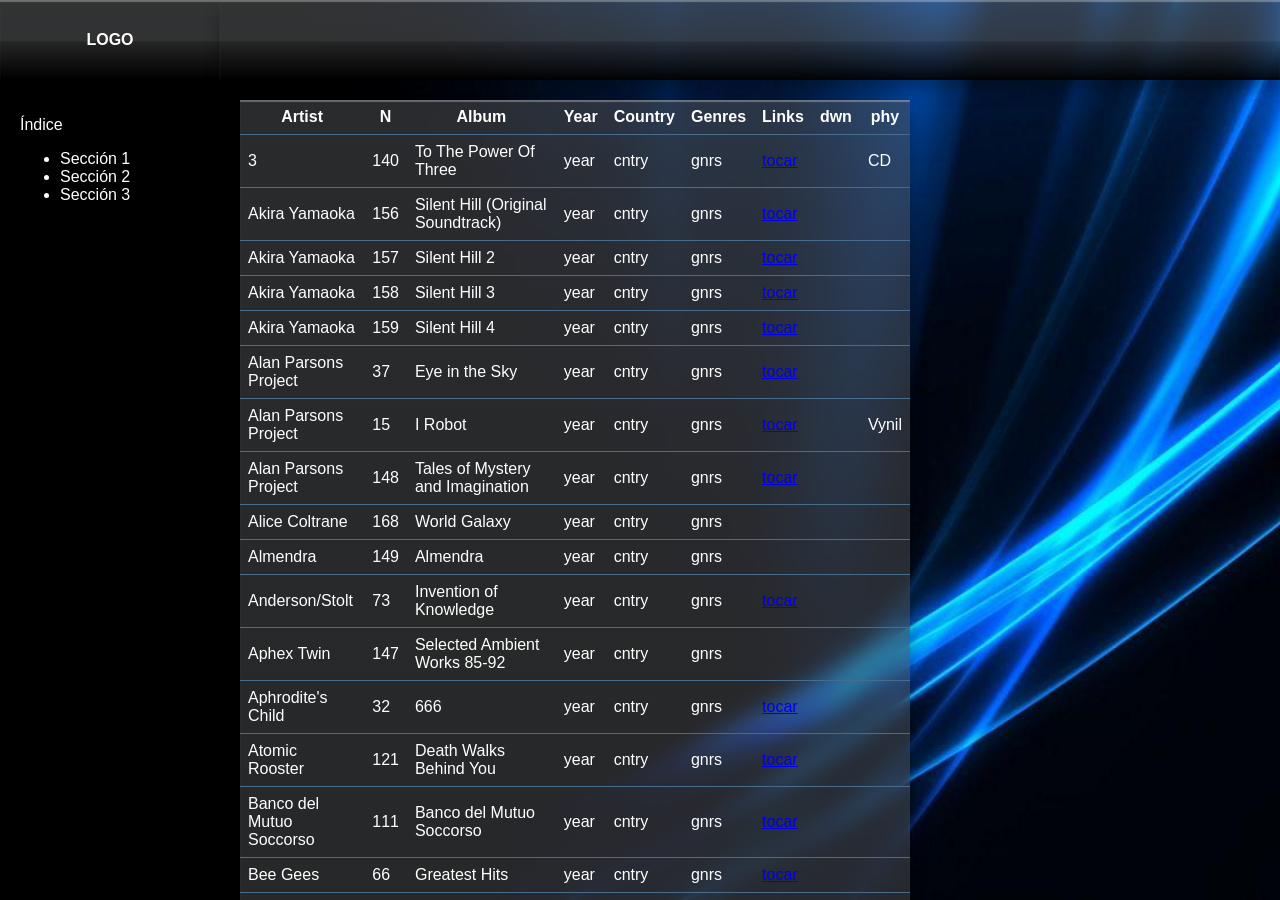
<file: index.html>
<html>
    <head> 
        <meta http-equiv="Content-Type" content="text/html; charset=utf-8"/>
        <!-- <script type="text/javascript" src="jajascript/_1.js"></script> -->
        <link rel="icon" type="image/jpg" href="iconos/Icono_1.jpg"/>
        <link rel="stylesheet" type="text/css" href="css/base.css" class="liiink"/>
        <link rel="stylesheet" href="css/sortable-theme-finder.css" />
        <!-- <script src="scripts/sort_table.js"></script> -->
        <script src="scripts/loadLayout.js"></script>
        <script src="scripts/database.js"></script>
        <script src="scripts/loadIndex.js"></script>
        <title>The Music Bunker</title>
    </head> 
    <body onload="loadIndex()">

        <!-- El resto del código? me lo comí (ahora carga con LoadLayout y loadIndex) -->

</body>
</html>
</file>
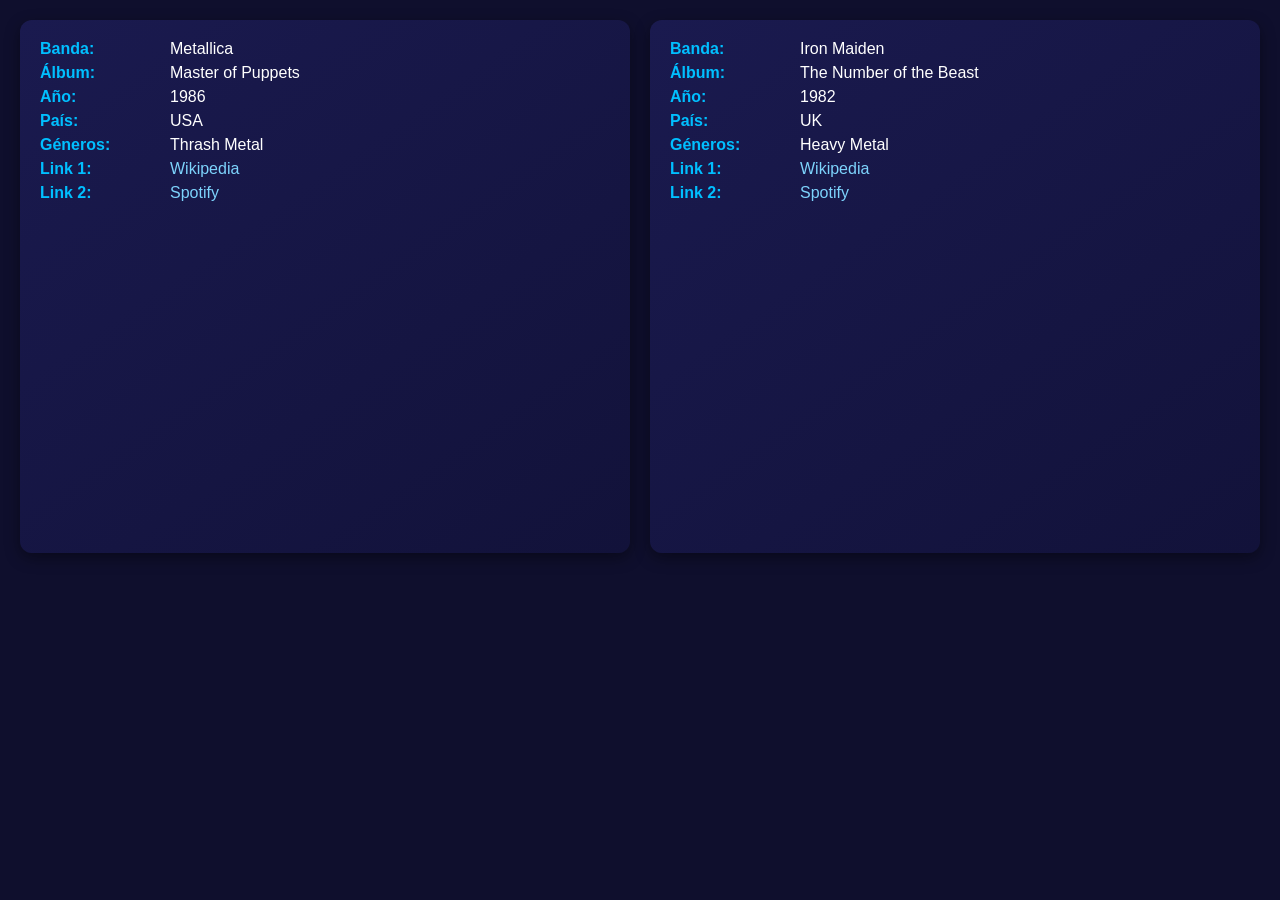
<file: experimental01.html>
<!DOCTYPE html>
<html lang="es">
<head>
<meta charset="UTF-8">
<meta name="viewport" content="width=device-width, initial-scale=1.0">
<title>Bandas</title>

<style>
body {
    margin: 0;
    font-family: Arial, sans-serif;
    background: #0f0f2d;
    color: white;
}

/* CONTENEDOR GENERAL */
.container {
    display: grid;
    grid-template-columns: repeat(2, 1fr);
    gap: 20px;
    padding: 20px;
}

/* RESPONSIVE: en celular solo 1 columna */
@media (max-width: 768px) {
    .container {
        grid-template-columns: 1fr;
    }
}

/* CARD */
.card {
    background: linear-gradient(145deg, #1a1a4f, #12123a);
    padding: 20px;
    border-radius: 12px;
    box-shadow: 0 5px 15px rgba(0,0,0,0.4);
    display: grid;
    gap: 10px;
}

/* GRID INTERNO */
.card-info {
    display: grid;
    grid-template-columns: 120px 1fr;
    gap: 6px 10px;
}

/* TITULOS */
.label {
    font-weight: bold;
    color: #00bfff;
}

/* LINKS */
.card a {
    color: #7dd3fc;
    text-decoration: none;
}

.card a:hover {
    text-decoration: underline;
}

/* IFRAME RESPONSIVO */
.video {
    position: relative;
    padding-bottom: 56.25%; /* 16:9 */
    height: 0;
    overflow: hidden;
    border-radius: 8px;
}

.video iframe {
    position: absolute;
    top: 0;
    left: 0;
    width: 100%;
    height: 100%;
}
</style>
</head>
<body>

<div class="container">

    <!-- CARD 1 -->
    <div class="card">
        <div class="card-info">
            <div class="label">Banda:</div><div>Metallica</div>
            <div class="label">Álbum:</div><div>Master of Puppets</div>
            <div class="label">Año:</div><div>1986</div>
            <div class="label">País:</div><div>USA</div>
            <div class="label">Géneros:</div><div>Thrash Metal</div>
            <div class="label">Link 1:</div><div><a href="#">Wikipedia</a></div>
            <div class="label">Link 2:</div><div><a href="#">Spotify</a></div>
        </div>

        <div class="video">
            <iframe src="https://www.youtube.com/embed/E0ozmU9cJDg" 
                    frameborder="0" 
                    allowfullscreen>
            </iframe>
        </div>
    </div>

    <!-- CARD 2 -->
    <div class="card">
        <div class="card-info">
            <div class="label">Banda:</div><div>Iron Maiden</div>
            <div class="label">Álbum:</div><div>The Number of the Beast</div>
            <div class="label">Año:</div><div>1982</div>
            <div class="label">País:</div><div>UK</div>
            <div class="label">Géneros:</div><div>Heavy Metal</div>
            <div class="label">Link 1:</div><div><a href="#">Wikipedia</a></div>
            <div class="label">Link 2:</div><div><a href="#">Spotify</a></div>
        </div>

        <div class="video">
            <iframe src="https://www.youtube.com/embed/WxnN05vOuSM" 
                    frameborder="0" 
                    allowfullscreen>
            </iframe>
        </div>
    </div>

</div>

</body>
</html>
</file>
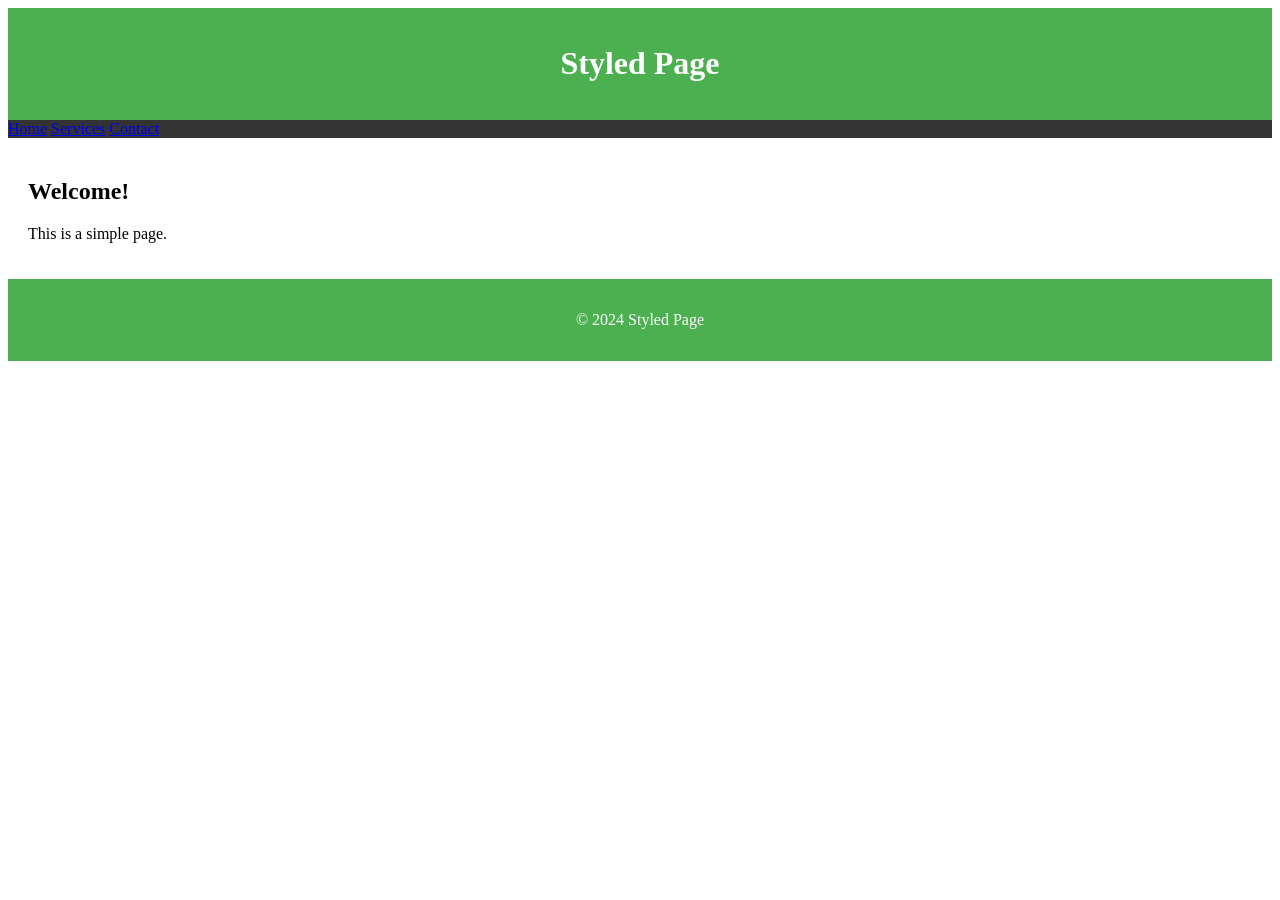
<file: experimental02.html>
<html >
<head>
	<style>
		header {
			background-color: #4caf50;
			color: white;
			text-align: center;
			padding: 1em;
		}
		nav {
			background-color: #333;
			overflow: hidden;
		}
		main {
			padding: 20px;
		}
		footer {
			background-color: #4caf50;
			color: white;
			text-align: center;
			padding: 1em;
		}
	</style>
</head>
<body>
	<header>
		<h1>Styled Page</h1>
	</header>
	<nav>
		<a href="#">Home</a>
		<a href="#">Services</a>
		<a href="#">Contact</a>
	</nav>
	<main>
		<h2>Welcome!</h2>
		<p>This is a simple page.</p>
	</main>
	<footer>
		<p>&copy; 2024 Styled Page</p>
	</footer>
</body>

</html>
</file>
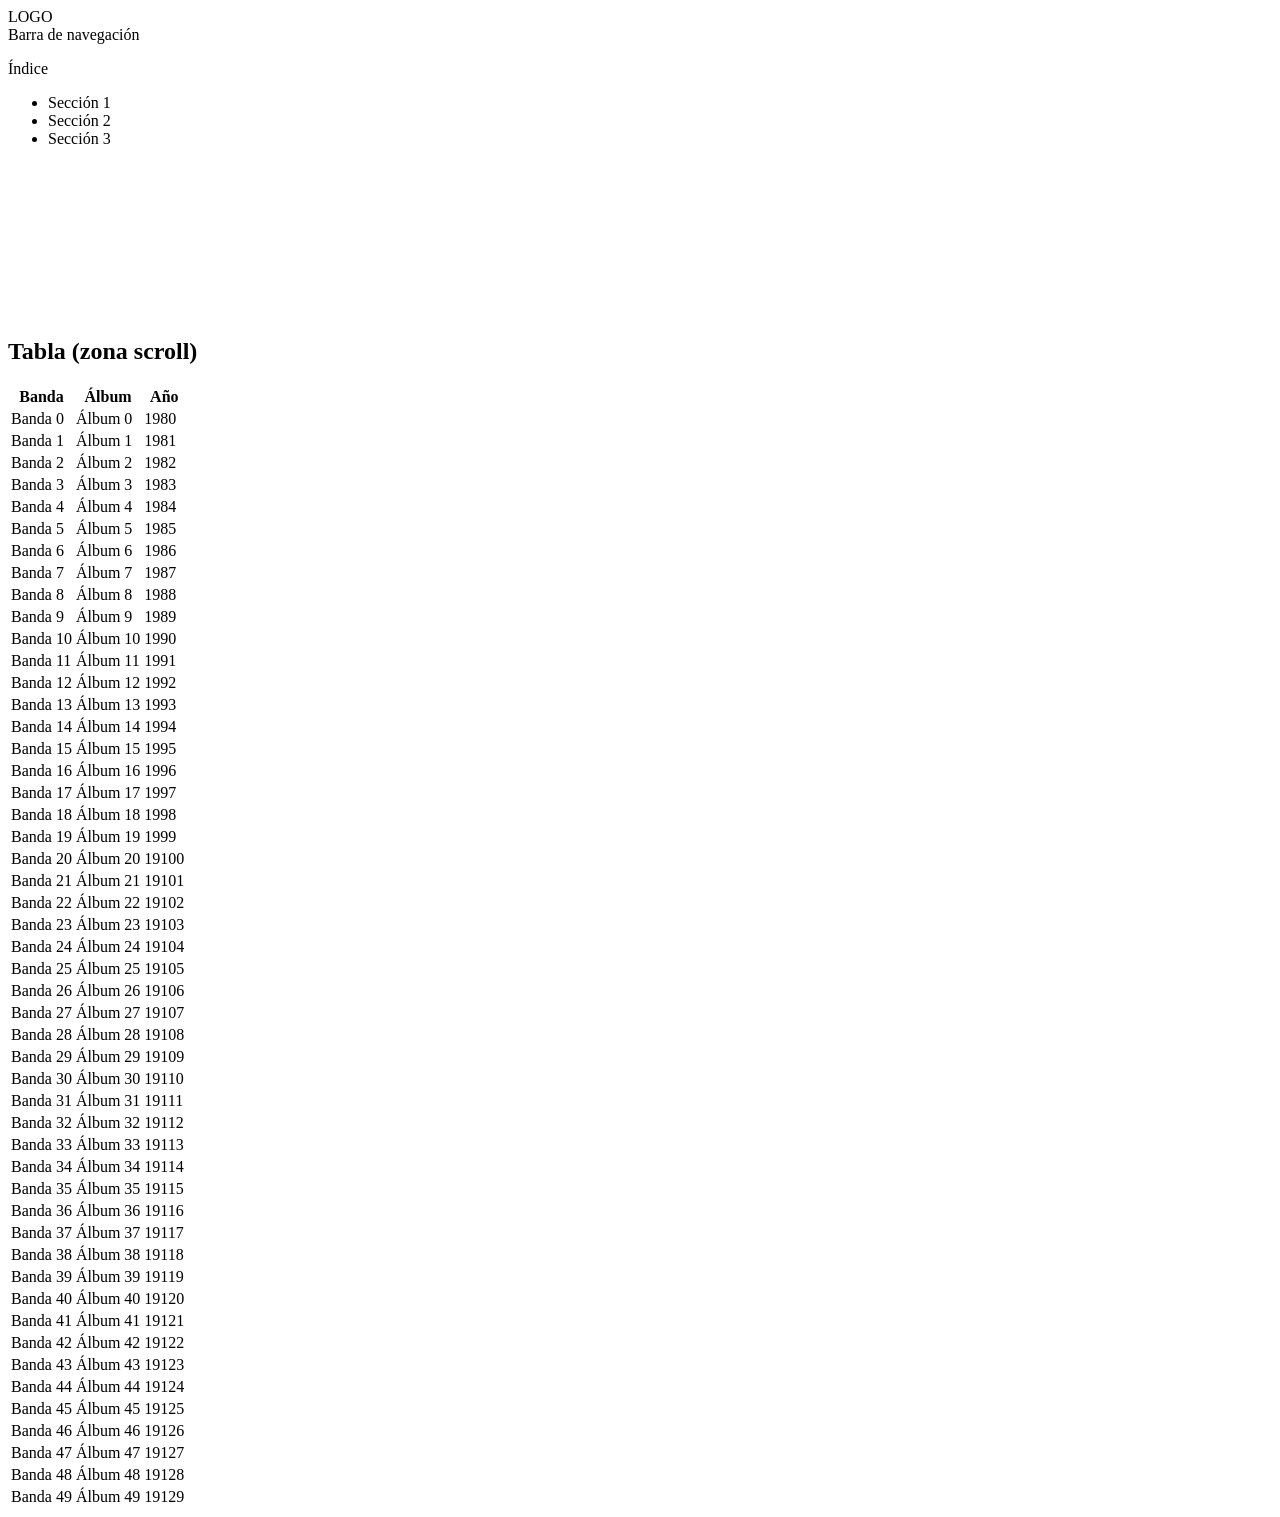
<file: experimental03.html>
<!DOCTYPE html>
<html lang="es">
<head>
<meta charset="UTF-8">
<meta name="viewport" content="width=device-width, initial-scale=1.0">
<title>Layout Grid Puro</title>

<style>
:root {
    --top-height: 80px;
    --sidebar-width: 220px;
    --right-width: 350px;
}
</style>
</head>
<body>

<div class="logo">LOGO</div>

<div class="navbar">
    Barra de navegación
</div>

<div class="sidebar">
    <p>Índice</p>
    <ul>
        <li>Sección 1</li>
        <li>Sección 2</li>
        <li>Sección 3</li>
    </ul>
</div>

<div class="right">
    <iframe src="https://www.youtube.com/embed/E0ozmU9cJDg" 
            frameborder="0" 
            allowfullscreen>
    </iframe>
</div>

<div class="content">
    <h2>Tabla (zona scroll)</h2>
    <table>
        <tr>
            <th>Banda</th>
            <th>Álbum</th>
            <th>Año</th>
        </tr>
        <script>
            for(let i=0;i<50;i++){
                document.write(`
                    <tr>
                        <td>Banda ${i}</td>
                        <td>Álbum ${i}</td>
                        <td>19${80+i}</td>
                    </tr>
                `)
            }
        </script>
    </table>
</div>

</body>
</html>
</file>
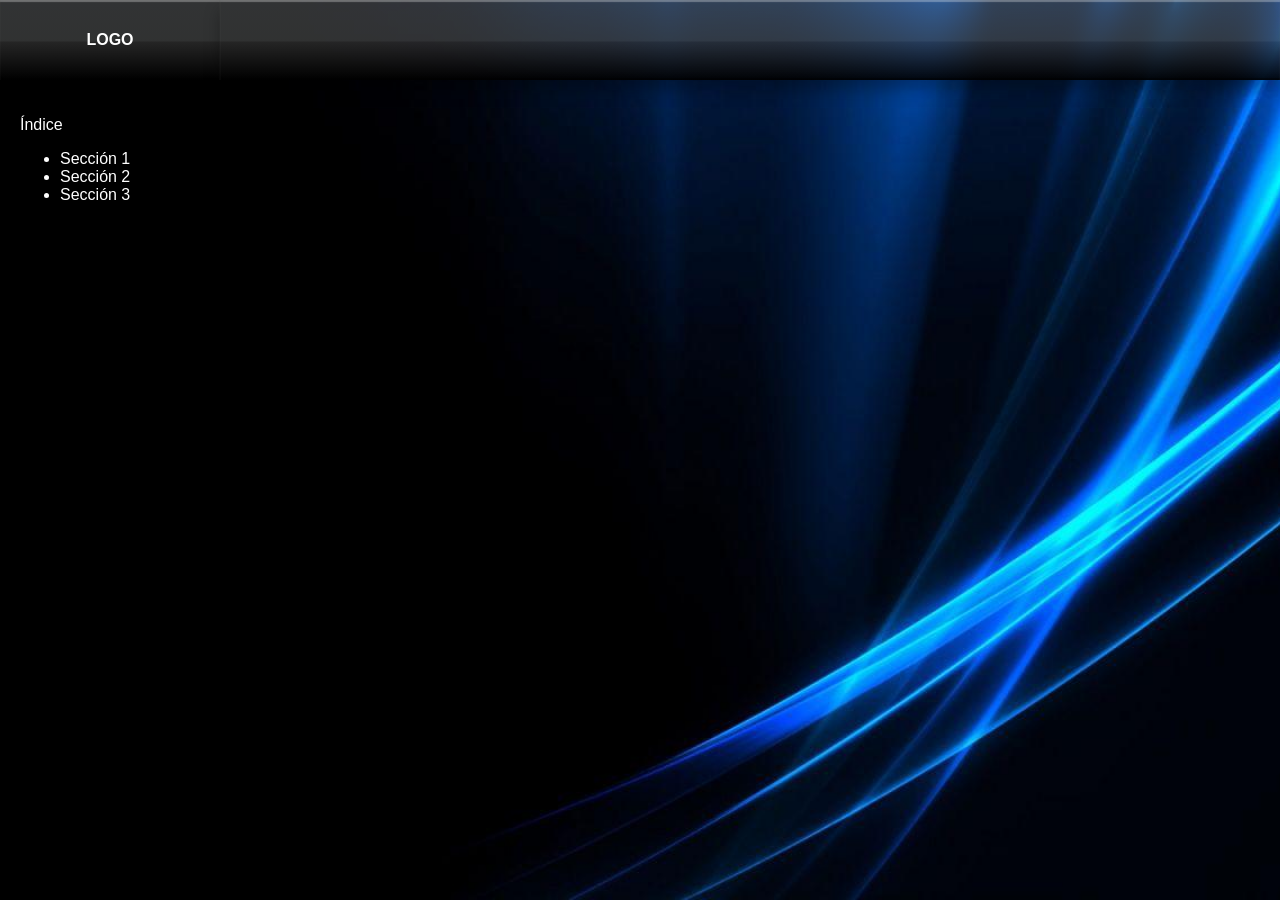
<file: friends-favorites.html>
<html>
    <head> 
        <meta http-equiv="Content-Type" content="text/html; charset=utf-8"/>
        <!-- <script type="text/javascript" src="jajascript/_1.js"></script> -->
        <link rel="icon" type="image/jpg" href="iconos/Icono_1.jpg"/>
        <link rel="stylesheet" type="text/css" href="css/base.css" class="liiink"/>
        <link rel="stylesheet" href="css/sortable-theme-finder.css" />
        <!-- <script src="scripts/sort_table.js"></script> -->
        <script src="scripts/loadLayout.js"></script>
        <!-- <script src="scripts/loadIndex.js"></script> -->
        <script src="scripts/database.js"></script>
        <title>The Music Bunker</title>
    </head> 
    <body onload="loadLayout()">
    <script>
        const FFcontent = ``
    </script>
        <!-- El resto del código? me lo comí (ahora carga con LoadLayout y loadIndex) -->

</body>
</html>
</file>
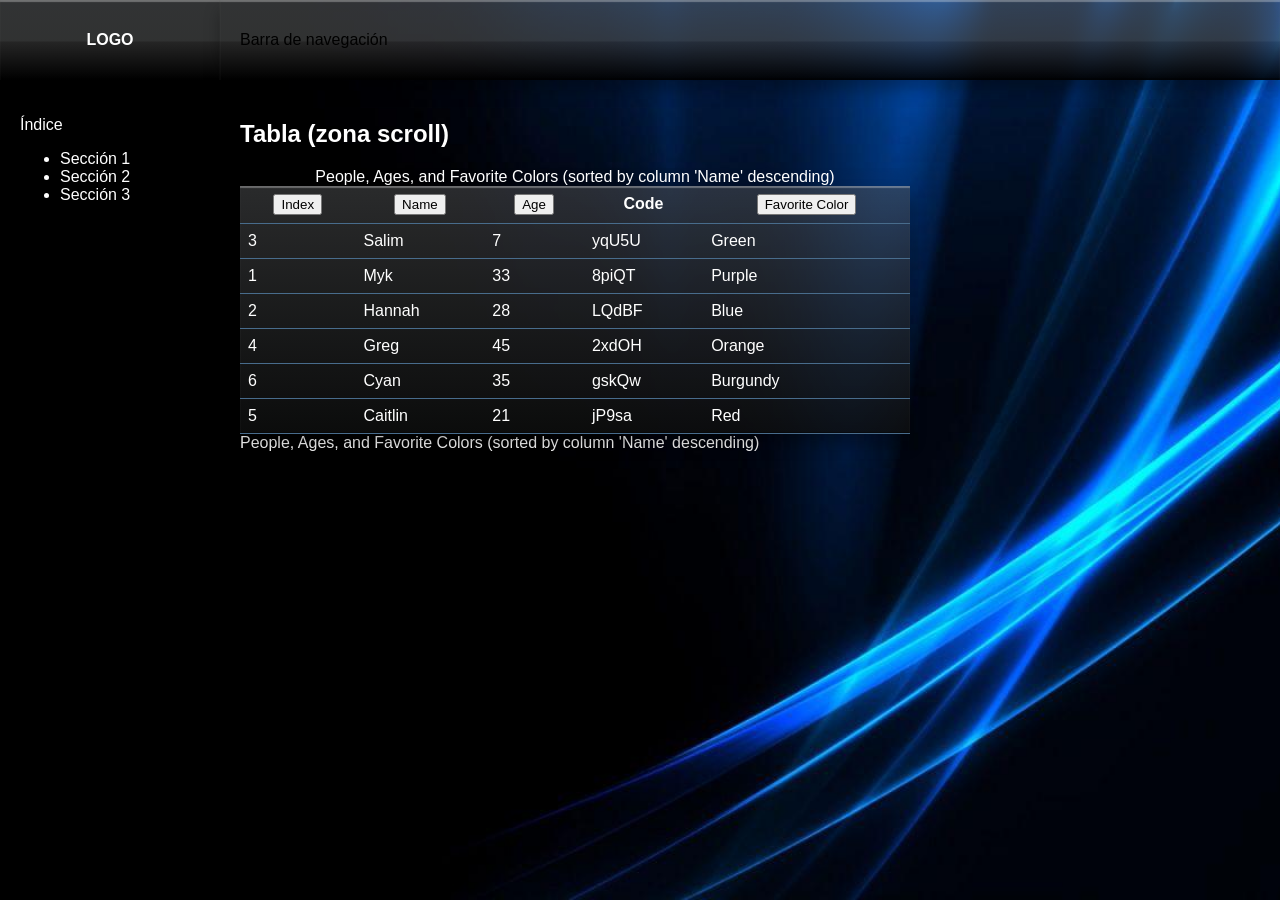
<file: template.html>
<html>
    <head> 
        <meta http-equiv="Content-Type" content="text/html; charset=utf-8"/>
        <!-- <script type="text/javascript" src="jajascript/_1.js"></script> -->
        <link rel="icon" type="image/jpg" href="iconos/Icono_1.jpg"/>
        <link rel="stylesheet" type="text/css" href="css/base.css" class="liiink"/>
        <link rel="stylesheet" href="css/sortable-theme-finder.css" />
        <script src="scripts/sort_table.js"></script>
        <title>The Music Bunker</title>
    </head> 
    <body>

<!-- layout de la pag:
 - PRINCIPAL:
    imagen+nombre, para los favoritos
    tratar de no exceder las... 9?
 - PERRADA:
    no imágenes, lista plana de banda+album
 - CLASICA:
    Para instrumentales / no formato de album convencional
     
 CÓMO ORGANIZAR LA PAG
 - principal y perrada van en diferentes pags/pestanas
 - Reciclar animaciones de RecordCollection
 
 INFORMACIÓN GENERAL DE CADA ALBUM:
    - banda
    - n. album
    - anno
    - género
    - país
    - (si aplica) imagen

 LAYOUT PERRADA:
 <div class="parent">
    <div class="mainBG"></div>
    <div class="band">band</div>
    <div class="album">album</div>
    <div class="year">year</div>
    <div class="country">country</div>
    <div class="gen">gen</div>
</div> 

[band,album,year,country,genre(s),bg_color,txt_color,linkArchive,linkYT],
 -->
<body>

<div class="logo">LOGO</div>

<div class="navbar">
    Barra de navegación
</div>

<div class="sidebar">
    <p>Índice</p>
    <ul>
        <li>Sección 1</li>
        <li>Sección 2</li>
        <li>Sección 3</li>
    </ul>
</div>

<div class="right">
    <!-- <iframe src="https://www.youtube.com/embed/E0ozmU9cJDg" 
            frameborder="0" 
            allowfullscreen>
    </iframe> -->
</div>

<div class="content">
    <h2>Tabla (zona scroll)</h2>
    <table class="sortable" aria-readonly="true" role="grid" >
        
    <caption>People, Ages, and Favorite Colors</caption>
    <thead>
        <tr>
          <th class="num">Index</th>
          <th aria-sort="ascending">Name</th>
          <th class="num">Age</th>
          <th class="no-sort">Code</th>
          <th >Favorite Color</th>
        </tr>
      </thead>
      <tbody>
        <tr>
            <td>2</td>
            <td>Hannah</td>
            <td class="num">28</td>
            <td>LQdBF</td>
            <td >Blue</td>
          </tr>
          <tr>
            <td>6</td>
            <td>Cyan</td>
            <td class="num">35</td>
            <td>gskQw</td>
            <td >Burgundy</td>
          </tr>
          <tr>
            <td>3</td>
            <td>Salim</td>
            <td class="num">7</td>
            <td>yqU5U</td>
            <td >Green</td>
          </tr>
          <tr>
            <td>4</td>
            <td>Greg</td>
            <td class="num">45</td>
            <td>2xdOH</td>
            <td >Orange</td>
          </tr>
          <tr>
            <td>1</td>
            <td>Myk</td>
            <td class="num">33</td>
            <td>8piQT</td>
            <td >Purple</td>
          </tr>
          <tr>
            <td>5</td>
            <td>Caitlin</td>
            <td class="num">21</td>
            <td>jP9sa</td>
            <td >Red</td>
          </tr>
      </tbody>
  </table>
</div>

</body>
</html>
</file>
<file: css/base.css>
:root{
    --top-height: 80px;
    --sidebar-width: 220px;
    --right-width: 350px;

    --main-bg-color: transparent; /*#00000078;*/
    --main-text-color: #fff;

    --second-bg-color:  transparent; /*#41414178;*/
    --second-text-color: #000;
  
    --thrd-bg-color:  transparent; /*#dc143c78;*/
}

            /* RESPONSIVE */
@media(max-width: 1000px){
    body{
        grid-template-columns: var(--sidebar-width) 1fr;
        grid-template-areas:
            "logo navbar"
            "sidebar content";
    }
    .right{
        display: none;
    }
}
@media(max-width: 700px){
    body{
        grid-template-columns: 1fr;
        grid-template-rows: var(--top-height) auto 1fr;
        grid-template-areas:
            "logo"
            "navbar"
            "content";
    }

    .sidebar{
        display: none;
    }
}

html {
	background-image: url(img/asdfghj.jpg);
	background-size: cover; /*contain;*/
	background-repeat: no-repeat;
}

/* RESET */
body{
    margin: 0;
    height: 100vh;
    display: grid;
    grid-template-columns: var(--sidebar-width) 1fr var(--right-width);
    grid-template-rows: var(--top-height) 1fr;
    grid-template-areas:
        "logo navbar navbar"
        "sidebar content right";
    font-family: Arial, sans-serif;
}

/* (RED) Logo */
.logo{
    grid-area: logo;
    /* background: var(--thrd-bg-color); */
    color: white;
    display: flex;
    align-items: center;
    justify-content: center;
    font-weight: bold;
    background: linear-gradient(180deg, rgba(99, 102, 104, 0.5) 0%, rgba(69, 71, 71, 0.7) 50.52%, rgba(52, 52, 52, 0.7) 53.12%, rgba(0, 0, 0, 0.9) 100%);
    backdrop-filter: blur(10px);
    box-shadow: 0px 10px 15px rgba(0, 0, 0, 0.3), inset 0px 2px 1px rgba(255, 255, 255, 0.3), inset 0px -2px 1px rgba(0, 0, 0, 0.4);
}

/* (UP YELLOW) Navbar */
.navbar{
    grid-area: navbar;
    /* background: var(--second-bg-color); */
    display: flex;
    align-items: center;
    padding-left: 20px;
    background: linear-gradient(180deg, rgba(99, 102, 104, 0.5) 0%, rgba(69, 71, 71, 0.7) 50.52%, rgba(52, 52, 52, 0.7) 53.12%, rgba(0, 0, 0, 0.9) 100%);
    backdrop-filter: blur(10px);
    box-shadow: 0px 10px 15px rgba(0, 0, 0, 0.3), inset 0px 2px 1px rgba(255, 255, 255, 0.3), inset 0px -2px 1px rgba(0, 0, 0, 0.4);
}

/* (LEFT YELLOW) Sidebar */

.sidebar{
    grid-area: sidebar;
    /* background: #414141; */
    padding: 20px;
    overflow-y: auto;

    color: #fff;
}

/* (BLUE) Main container */
.content{
    grid-area: content;
    background: var(--main-bg-color);
    color: var(--main-text-color);
    padding: 20px;
    overflow-y: auto;   /* ESTA PARTE HACE SCROLL */
}

/* (GREEN) Righth sec. */
.right{
    grid-area: right;
    background: var(--thrd-bg-color);
    padding: 10px;
}

.right iframe{
    width: 100%;
    height: 100%;
}

/* -----------talbe (main container)-------------------- */
table{
    width: 100%;
    border-collapse: collapse;
    color: unset;

    background: linear-gradient(180deg, rgba(83, 85, 87, 0.5) 0%, rgba(14, 15, 15, 0.8) 100%);
    backdrop-filter: blur(10px);
    box-shadow: 0px 10px 15px rgba(0, 0, 0, 0.3), inset 0px 2px 1px rgba(255, 255, 255, 0.3), inset 0px -2px 1px rgba(0, 0, 0, 0.4);
}

th, td{
    /* border: 1px solid white; */
    padding: 8px;
    /* border-top: 1PX SOLID; */
	border-bottom: 1px solid #486c8c;
}

/* tr{
	background: linear-gradient(to bottom,rgba(202,200,200,.2) 0,rgba(129,129,129,.2) 20%,rgba(92,92,92,.2) 50%,rgba(29,73,23,.3) 50%,rgba(0,26,255,.7) 100%) !important;
	color: #30bdff;
} */
</file>
<file: css/sortable-theme-finder.css>
/* line 2, ../sass/_sortable.sass */
table[data-sortable] {
  border-collapse: collapse;
  border-spacing: 0;
}
/* line 6, ../sass/_sortable.sass */
table[data-sortable] th {
  vertical-align: bottom;
  font-weight: bold;
}
/* line 10, ../sass/_sortable.sass */
table[data-sortable] th, table[data-sortable] td {
  text-align: left;
  padding: 10px;
}
/* line 14, ../sass/_sortable.sass */
table[data-sortable] th:not([data-sortable="false"]) {
  -webkit-user-select: none;
  -moz-user-select: none;
  -ms-user-select: none;
  -o-user-select: none;
  user-select: none;
  -webkit-tap-highlight-color: rgba(0, 0, 0, 0);
  -webkit-touch-callout: none;
  cursor: pointer;
}
/* line 26, ../sass/_sortable.sass */
table[data-sortable] th:after {
  content: "";
  visibility: hidden;
  display: inline-block;
  vertical-align: inherit;
  height: 0;
  width: 0;
  border-width: 5px;
  border-style: solid;
  border-color: transparent;
  margin-right: 1px;
  margin-left: 10px;
  float: right;
}
/* line 40, ../sass/_sortable.sass */
table[data-sortable] th[data-sorted="true"]:after {
  visibility: visible;
}
/* line 43, ../sass/_sortable.sass */
table[data-sortable] th[data-sorted-direction="descending"]:after {
  border-top-color: inherit;
  margin-top: 8px;
}
/* line 47, ../sass/_sortable.sass */
table[data-sortable] th[data-sorted-direction="ascending"]:after {
  border-bottom-color: inherit;
  margin-top: 3px;
}

/* line 6, ../sass/sortable-theme-finder.sass */
table[data-sortable].sortable-theme-finder {
  font-family: "Lucida Grande", sans-serif;
  font-size: 12px;
  line-height: 18px;
  color: black;
  background: white;
  border: 1px solid #cfcfcf;
}
/* line 14, ../sass/sortable-theme-finder.sass */
table[data-sortable].sortable-theme-finder th, table[data-sortable].sortable-theme-finder td {
  padding: 2px 8px;
}
/* line 17, ../sass/sortable-theme-finder.sass */
table[data-sortable].sortable-theme-finder thead th {
  background-image: -webkit-gradient(linear, 50% 0%, 50% 100%, color-stop(0%, #ffffff), color-stop(50%, #f6f6f6), color-stop(50%, #f0f0f0), color-stop(100%, #eeeeee));
  background-image: -webkit-linear-gradient(#ffffff 0%, #f6f6f6 50%, #f0f0f0 50%, #eeeeee 100%);
  background-image: -moz-linear-gradient(#ffffff 0%, #f6f6f6 50%, #f0f0f0 50%, #eeeeee 100%);
  background-image: -o-linear-gradient(#ffffff 0%, #f6f6f6 50%, #f0f0f0 50%, #eeeeee 100%);
  background-image: linear-gradient(#ffffff 0%, #f6f6f6 50%, #f0f0f0 50%, #eeeeee 100%);
  background-color: #f0f0f0;
  border-bottom: 1px solid #cccccc;
  font-weight: normal;
}
/* line 23, ../sass/sortable-theme-finder.sass */
table[data-sortable].sortable-theme-finder tbody > tr:nth-child(odd) > td {
  background-color: #f3f6fa;
}
/* line 28, ../sass/sortable-theme-finder.sass */
table[data-sortable].sortable-theme-finder th:after {
  border-width: 4px;
  margin-right: 0;
}
/* line 32, ../sass/sortable-theme-finder.sass */
table[data-sortable].sortable-theme-finder th[data-sorted="true"] {
  background-image: -webkit-gradient(linear, 50% 0%, 50% 100%, color-stop(0%, #c5e2f6), color-stop(50%, #80c1f0), color-stop(100%, #b8e7f5));
  background-image: -webkit-linear-gradient(#c5e2f6 0%, #80c1f0 50%, #b8e7f5 100%);
  background-image: -moz-linear-gradient(#c5e2f6 0%, #80c1f0 50%, #b8e7f5 100%);
  background-image: -o-linear-gradient(#c5e2f6 0%, #80c1f0 50%, #b8e7f5 100%);
  background-image: linear-gradient(#c5e2f6 0%, #80c1f0 50%, #b8e7f5 100%);
  -webkit-background-size: 28px 100%;
  -moz-background-size: 28px 100%;
  -o-background-size: 28px 100%;
  background-size: 28px 100%;
  -webkit-box-shadow: inset 1px 0 #7eb3d3, inset -1px 0 #7eb3d3;
  -moz-box-shadow: inset 1px 0 #7eb3d3, inset -1px 0 #7eb3d3;
  box-shadow: inset 1px 0 #7eb3d3, inset -1px 0 #7eb3d3;
  border-bottom-color: #7eb3d3;
  background-color: #78c0f0;
}
/* line 39, ../sass/sortable-theme-finder.sass */
table[data-sortable].sortable-theme-finder th[data-sorted="true"]:first-child {
  -webkit-box-shadow: inset -1px 0 #7eb3d3;
  -moz-box-shadow: inset -1px 0 #7eb3d3;
  box-shadow: inset -1px 0 #7eb3d3;
}
/* line 42, ../sass/sortable-theme-finder.sass */
table[data-sortable].sortable-theme-finder th[data-sorted="true"]:last-child {
  -webkit-box-shadow: inset 1px 0 #7eb3d3;
  -moz-box-shadow: inset 1px 0 #7eb3d3;
  box-shadow: inset 1px 0 #7eb3d3;
}
/* line 45, ../sass/sortable-theme-finder.sass */
table[data-sortable].sortable-theme-finder th[data-sorted="true"][data-sorted-direction="descending"]:after {
  border-top-color: #548ec0;
  margin-top: 6px;
}
/* line 49, ../sass/sortable-theme-finder.sass */
table[data-sortable].sortable-theme-finder th[data-sorted="true"][data-sorted-direction="ascending"]:after {
  border-bottom-color: #548ec0;
  margin-top: 2px;
}
</file>
